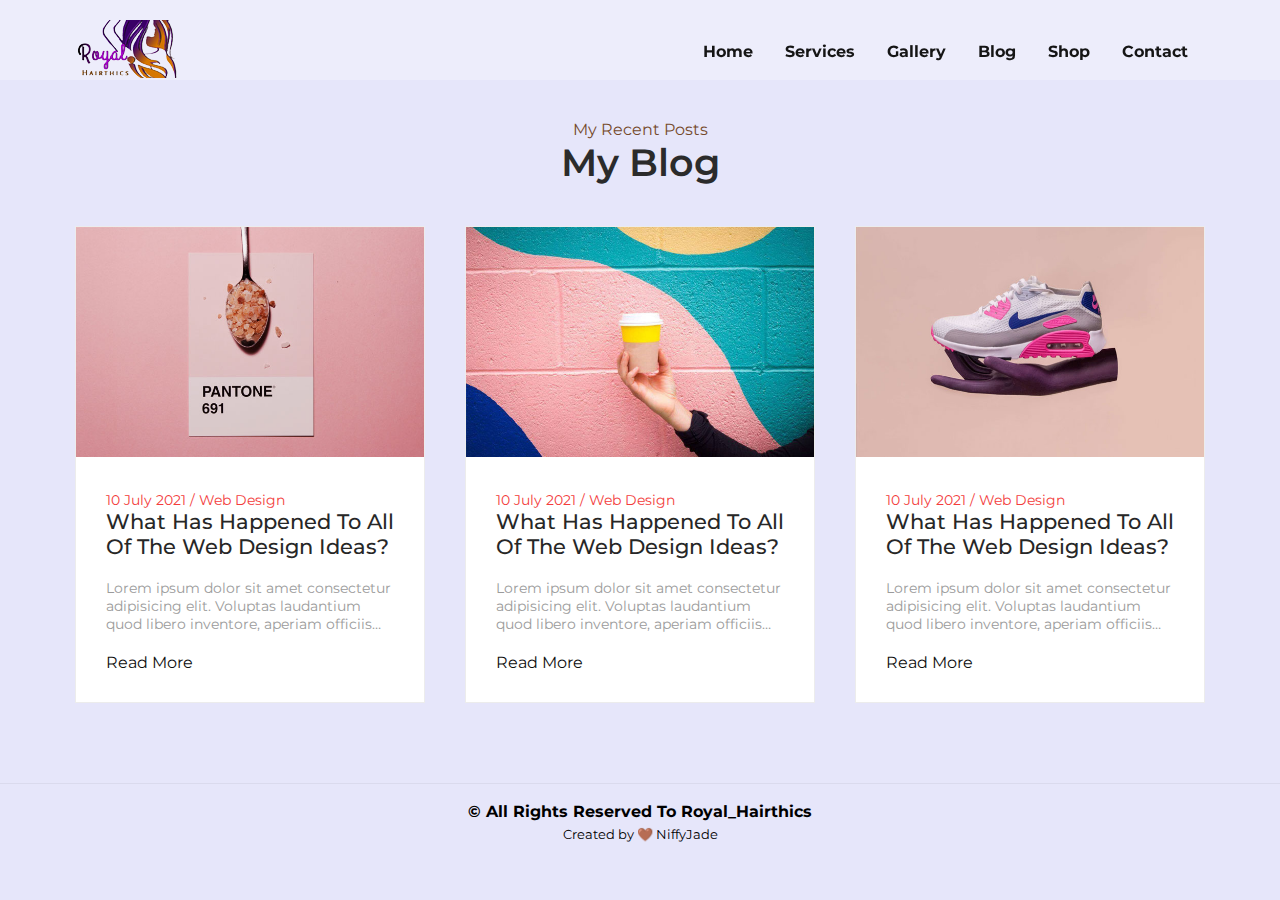
<file: blog.html>
<!DOCTYPE html>
<html lang="en">

<head>
    <meta charset="UTF-8">
    <meta http-equiv="X-UA-Compatible" content="IE=edge">
    <meta name="viewport" content="width=device-width, initial-scale=1.0">
    <title>Blog</title>
    <link rel="stylesheet" href="blog.css">
    <link rel="shortcut icon" href="img/logo1.svg">
    <link rel="stylesheet" href="https://cdnjs.cloudflare.com/ajax/libs/font-awesome/6.1.2/css/all.min.css">
    <link rel="shortcut icon" href="images/fav-icon.svg">
    <link rel="preconnect" href="https://fonts.googleapis.com">
    <link rel="preconnect" href="https://fonts.gstatic.com" crossorigin>
    <link href="https://fonts.googleapis.com/css2?family=Poppins:ital,wght@0,100;0,200;0,300;0,400;0,500;0,600;0,700;0,800;0,900;1,100;1,200;1,300;1,400;1,500;1,600;1,700;1,800;1,900&display=swap" rel="stylesheet">
</head>

<body>

    <header class="header" id="header">
        <div class="navbar">
            <div class="logo">
                <a href="index.html"><img src="img/logo1.png" alt="Royal_Hairthics"></a>
            </div>
            <nav class="nav-menu" id="nav-menu">
                <ul class="nav-list">
                    <li>
                        <a href="index.html" class="nav-link" active>home</a>
                    </li>
                    <li>
                        <a href="service.html" class="nav-link">services</a>
                    </li>
                    <li>
                        <a href="gallery.html" class="nav-link">gallery</a>
                    </li>
                    <li>
                        <a href="#" class="nav-link">blog</a>
                    </li>
                    <li>
                        <a href="shop.html" class="nav-link">shop</a>
                    </li>
                    <li>
                        <a href="contact.html" class="nav-link">contact</a>
                    </li>
                </ul>
            </nav>
            <div class="nav-toggle" id="nav-toggle">
                <i class="fas fa-bars"></i>
            </div>
        </div>
    </header>

    <!----- Blog Section -->
    <section id="blog">
        <div class="blog-heading">
            <span>My Recent Posts</span>
            <h3>My Blog</h3>
        </div>

        <!-- Blog container -->
        <div class="blog-container">
            <div class="blog-box">
                <div class="blog-img">
                    <img src="img/blog/blog-1.jpeg" alt="blog">
                </div>

                <div class="blog-text">
                    <span>10 July 2021 / Web Design</span>
                    <a href="#" class="blog-title">What Has Happened To All Of The Web Design Ideas?</a>
                    <p>Lorem ipsum dolor sit amet consectetur adipisicing elit. Voluptas laudantium quod libero inventore, aperiam officiis sint dolorem consectetur rerum nihil ad corrupti est sed natus? Est asperiores unde reprehenderit nisi!</p>
                    <a href="#">Read More</a>
                </div>
            </div>
            <div class="blog-box">
                <div class="blog-img">
                    <img src="img/blog//blog-2.jpeg" alt="blog">
                </div>

                <div class="blog-text">
                    <span>10 July 2021 / Web Design</span>
                    <a href="#" class="blog-title">What Has Happened To All Of The Web Design Ideas?</a>
                    <p>Lorem ipsum dolor sit amet consectetur adipisicing elit. Voluptas laudantium quod libero inventore, aperiam officiis sint dolorem consectetur rerum nihil ad corrupti est sed natus? Est asperiores unde reprehenderit nisi!</p>
                    <a href="#">Read More</a>
                </div>
            </div>
            <div class="blog-box">
                <div class="blog-img">
                    <img src="img/blog//blog-3.jpeg" alt="blog">
                </div>

                <div class="blog-text">
                    <span>10 July 2021 / Web Design</span>
                    <a href="#" class="blog-title">What Has Happened To All Of The Web Design Ideas?</a>
                    <p>Lorem ipsum dolor sit amet consectetur adipisicing elit. Voluptas laudantium quod libero inventore, aperiam officiis sint dolorem consectetur rerum nihil ad corrupti est sed natus? Est asperiores unde reprehenderit nisi!</p>
                    <a href="#">Read More</a>
                </div>
            </div>
        </div>
    </section>

    <!-- Start Footer Section-->
    <footer class="footer" id="contact">
        <div class="copy">
            <p>&copy; All Rights Reserved To Royal_Hairthics</p>
            <span>Created by 🤎 NiffyJade</span>
        </div>
    </footer>
    <!-- End Footer Section-->
    <script src="main.js"></script>


</body>

</html>
</file>
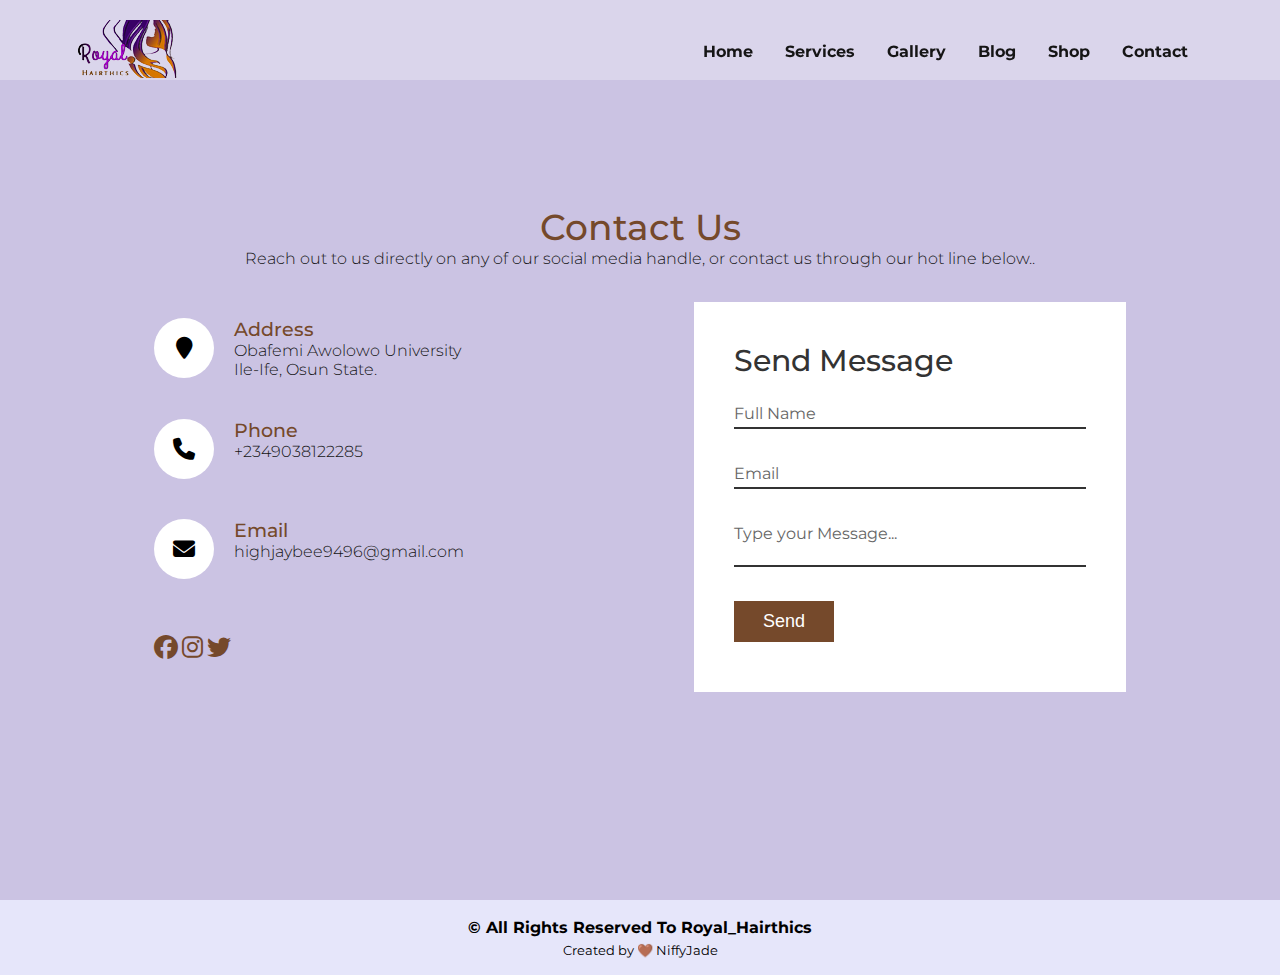
<file: contact.html>
<!DOCTYPE html>
<html lang="en">

<head>
    <meta charset="UTF-8">
    <meta http-equiv="X-UA-Compatible" content="IE=edge">
    <meta name="viewport" content="width=device-width, initial-scale=1.0">
    <title>Contact</title>
    <link rel="stylesheet" href="style.css">
    <link rel="shortcut icon" href="img/logo1.svg">
    <link rel="stylesheet" href="https://cdnjs.cloudflare.com/ajax/libs/font-awesome/6.1.2/css/all.min.css">
</head>

<body>
    <header class="header" id="header">
        <div class="navbar">
            <div class="logo">
                <a href="index.html"><img src="img/logo1.png" alt="Royal_Hairthics"></a>
            </div>
            <nav class="nav-menu" id="nav-menu">
                <ul class="nav-list">
                    <li>
                        <a href="index.html" class="nav-link" active>home</a>
                    </li>
                    <li>
                        <a href="service.html" class="nav-link">services</a>
                    </li>
                    <li>
                        <a href="gallery.html" class="nav-link">gallery</a>
                    </li>
                    <li>
                        <a href="blog.html" class="nav-link">blog</a>
                    </li>
                    <li>
                        <a href="shop.html" class="nav-link">shop</a>
                    </li>
                    <li>
                        <a href="#" class="nav-link">contact</a>
                    </li>
                </ul>
            </nav>
            <div class="nav-toggle" id="nav-toggle">
                <i class="fas fa-bars"></i>
            </div>
        </div>
    </header>
    <section class="contact">
        <div class="content">
            <h2>Contact Us</h2>
            <p>Reach out to us directly on any of our social media handle, or contact us through our hot line below..</p>
        </div>
        <div class="coint">
            <div class="contactInfo">
                <div class="box">
                    <div class="icon"><i class="fa fa-map-marker" aria-hidden="true"></i></div>
                    <div class="text">
                        <h3>Address</h3>
                        <p>Obafemi Awolowo University<br>Ile-Ife, Osun State.</p>
                    </div>
                </div>
                <div class="box">
                    <div class="icon"><i class="fa fa-phone" aria-hidden="true"></i></div>
                    <div class="text">
                        <h3>Phone</h3>
                        <p>+2349038122285</p>
                    </div>
                </div>
                <div class="box">
                    <div class="icon"><i class="fa-solid fa-envelope" aria-hidden="true"></i>
                    </div>
                    <div class="text">
                        <h3>Email</h3>
                        <p>highjaybee9496@gmail.com</p>
                    </div>
                </div>
                <div class="box">
                    <div class="footer-data">
                        <div class="footer-data-social">
                            <a href="https://www.facebook.com/akabudu.ijeoma"><i class="fab fa-facebook"></i></a>
                            <a href="https://instagram.com/royal_hairthics?igshid=YmMyMTA2M2Y="><i class="fab fa-instagram"></i></a>
                            <a href="https://twitter.com/HighjayLove/status/1553840702005678080?s=20&t=wLW2jJbdfwNVli-un2A_-Q"><i class="fab fa-twitter"></i></a>
                        </div>
                    </div>
                </div>
            </div>
            <div class="contactForm">
                <form action="https://formsubmit.co/highjaybee9496@gmail.com" method="POST">
                    <input type="hidden" name="_subject" value="Royal_Hairthics">
                    <h2>Send Message</h2>
                    <div class="inputBox">
                        <input title="Full Name" type="text" name="Full Name" required="required">
                        <span>Full Name</span>
                    </div>
                    <div class="inputBox">
                        <input title="Email" type="text" name="Email" required="required">
                        <span>Email</span>
                    </div>
                    <div class="inputBox">
                        <textarea title="Message" name="Message" required="required"></textarea>
                        <span>Type your Message...</span>
                    </div>
                    <div class="inputBox">
                        <input type="submit" value="Send">
                    </div>
                </form>
            </div>
        </div>
    </section>
    <!-- Start Footer Section-->
    <footer class="footer" id="contact">
        <div class="copy">
            <p>&copy; All Rights Reserved To Royal_Hairthics</p>
            <span>Created by 🤎 NiffyJade</span>
        </div>
    </footer>
    <!-- End Footer Section-->
    <script src="main.js"></script>
</body>

</html>
</file>
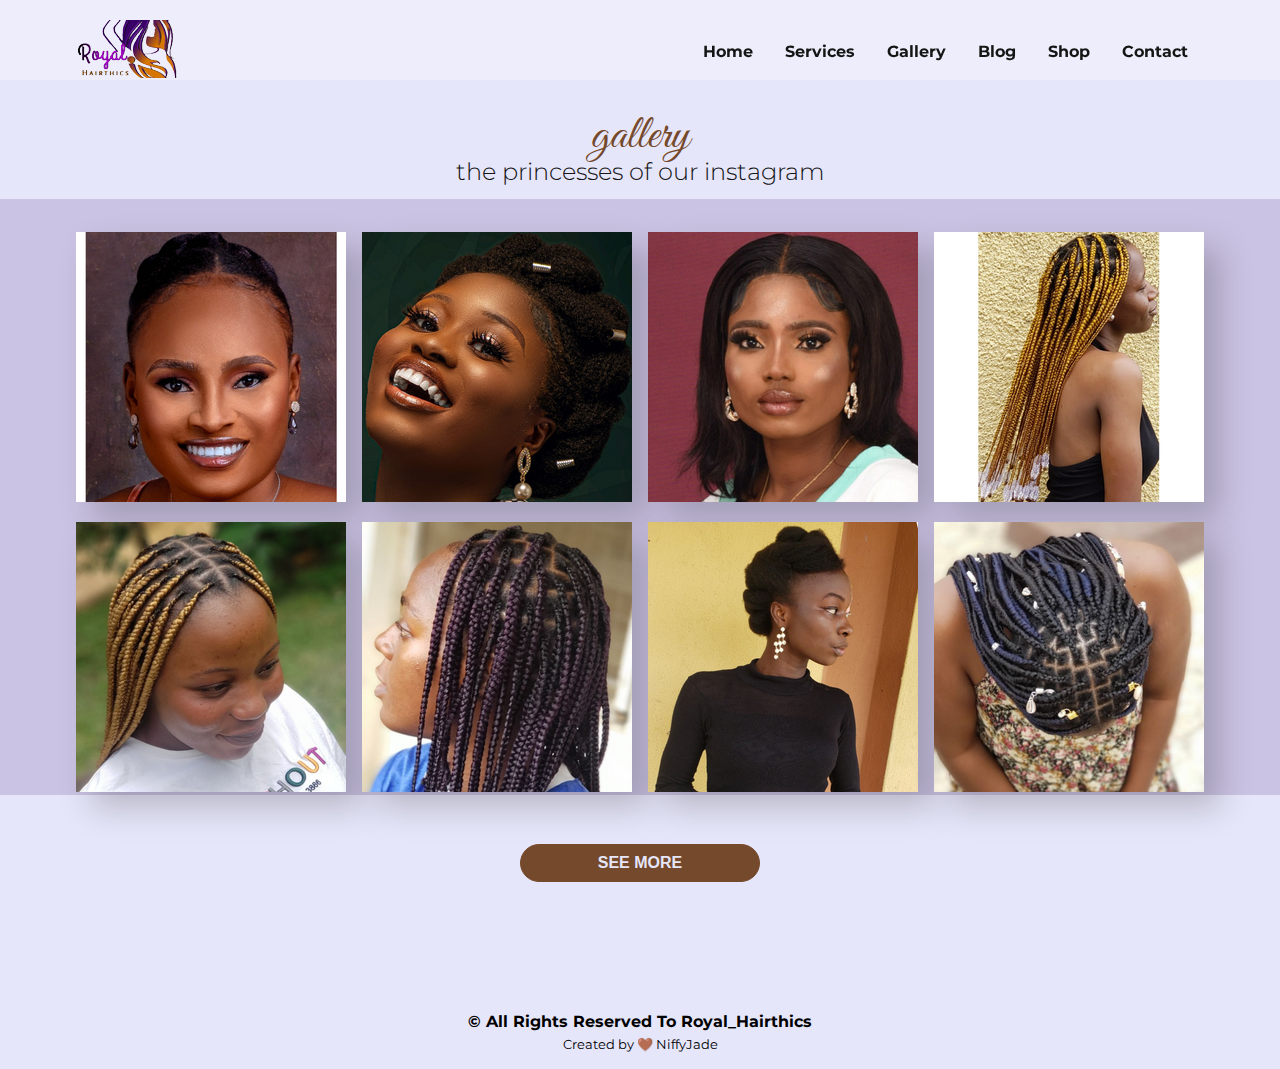
<file: gallery.html>
<!DOCTYPE html>
<html lang="en">

<head>
    <meta charset="UTF-8">
    <meta http-equiv="X-UA-Compatible" content="IE=edge">
    <meta name="viewport" content="width=device-width, initial-scale=1.0">
    <title>Gallery</title>
    <link rel="stylesheet" href="style.css">
    <link rel="shortcut icon" href="img/logo1.svg">
    <link rel="stylesheet" href="https://cdnjs.cloudflare.com/ajax/libs/font-awesome/6.1.2/css/all.min.css">
</head>

<body>
    <header class="header" id="header">
        <div class="navbar">
            <div class="logo">
                <a href="index.html"><img src="img/logo1.png" alt="Royal_Hairthics"></a>
            </div>
            <nav class="nav-menu" id="nav-menu">
                <ul class="nav-list">
                    <li>
                        <a href="index.html" class="nav-link" active>home</a>
                    </li>
                    <li>
                        <a href="service.html" class="nav-link">services</a>
                    </li>
                    <li>
                        <a href="#" class="nav-link">gallery</a>
                    </li>
                    <li>
                        <a href="blog.html" class="nav-link">blog</a>
                    </li>
                    <li>
                        <a href="shop.html" class="nav-link">shop</a>
                    </li>
                    <li>
                        <a href="contact.html" class="nav-link">contact</a>
                    </li>
                </ul>
            </nav>
            <div class="nav-toggle" id="nav-toggle">
                <i class="fas fa-bars"></i>
            </div>
        </div>
    </header>
    <!-- Start Gallery Section-->
    <section class="gallery" id="gallery">
        <div class="gallery-content">
            <div class="section-title">
                <h1>gallery</h1>
                <span>the princesses of our instagram</span>
            </div>
            <div class="gallery-list-img">
                <div class="gallery-img">
                    <img src="img/img-insta/photo25.png" alt="#">
                </div>
                <div class="gallery-img">
                    <img src="img/img-insta/photo1.png" alt="#">
                </div>
                <div class="gallery-img">
                    <img src="img/img-insta/photo2.png" alt="#">
                </div>
                <div class="gallery-img">
                    <img src="img/img-insta/photo3.png" alt="#">
                </div>
                <div class="gallery-img">
                    <img src="img/img-insta/photo4.png" alt="#">
                </div>
                <div class="gallery-img">
                    <img src="img/img-insta/photo5.png" alt="#">
                </div>
                <div class="gallery-img">
                    <img src="img/img-insta/photo6.png" alt="#">
                </div>
                <div class="gallery-img">
                    <img src="img/img-insta/photo7.png" alt="#">
                </div>
                <div class="gallery-img">
                    <img src="img/img-insta/photo8.png" alt="#">
                </div>
                <div class="gallery-img">
                    <img src="img/img-insta/photo9.png" alt="#">
                </div>
                <div class="gallery-img">
                    <img src="img/img-insta/photo10.png" alt="#">
                </div>
                <div class="gallery-img">
                    <img src="img/img-insta/photo11.png" alt="#">
                </div>
                <div class="gallery-img">
                    <img src="img/img-insta/photo12.png" alt="#">
                </div>
                <div class="gallery-img">
                    <img src="img/img-insta/photo13.png" alt="#">
                </div>
                <div class="gallery-img">
                    <img src="img/img-insta/photo14.png" alt="#">
                </div>
                <div class="gallery-img">
                    <img src="img/img-insta/photo15.png" alt="#">
                </div>
                <div class="gallery-img">
                    <img src="img/img-insta/photo16.png" alt="#">
                </div>
                <div class="gallery-img">
                    <img src="img/img-insta/photo17.png" alt="#">
                </div>
                <div class="gallery-img">
                    <img src="img/img-insta/photo18.png" alt="#">
                </div>
                <div class="gallery-img">
                    <img src="img/img-insta/photo19.png" alt="#">
                </div>
                <div class="gallery-img">
                    <img src="img/img-insta/photo20.png" alt="#">
                </div>
                <div class="gallery-img">
                    <img src="img/img-insta/photo21.png" alt="#">
                </div>
                <div class="gallery-img">
                    <img src="img/img-insta/photo22.png" alt="#">
                </div>
                <div class="gallery-img">
                    <img src="img/img-insta/photo23.png" alt="#">
                </div>
                <div class="gallery-img">
                    <img src="img/img-insta/photo24.png" alt="#">
                </div>
            </div>
            <button class="btn">see more</button>
        </div>
    </section>
    <!-- End Gallery Section-->

    <footer class="footer" id="contact">
        <div class="copy">
            <p>&copy; All Rights Reserved To Royal_Hairthics</p>
            <span>Created by 🤎 NiffyJade</span>
        </div>
    </footer>

    <script src="main.js"></script>
    <script src="jquery-3.6.0.min.js"></script>
    <script>
        $(".gallery-img").slice(0, 8).show()
        $(".btn").on("click", function() {
            $(".gallery-img:hidden").slice(0, 16).slideDown()
        });
    </script>
</body>

</html>
</file>
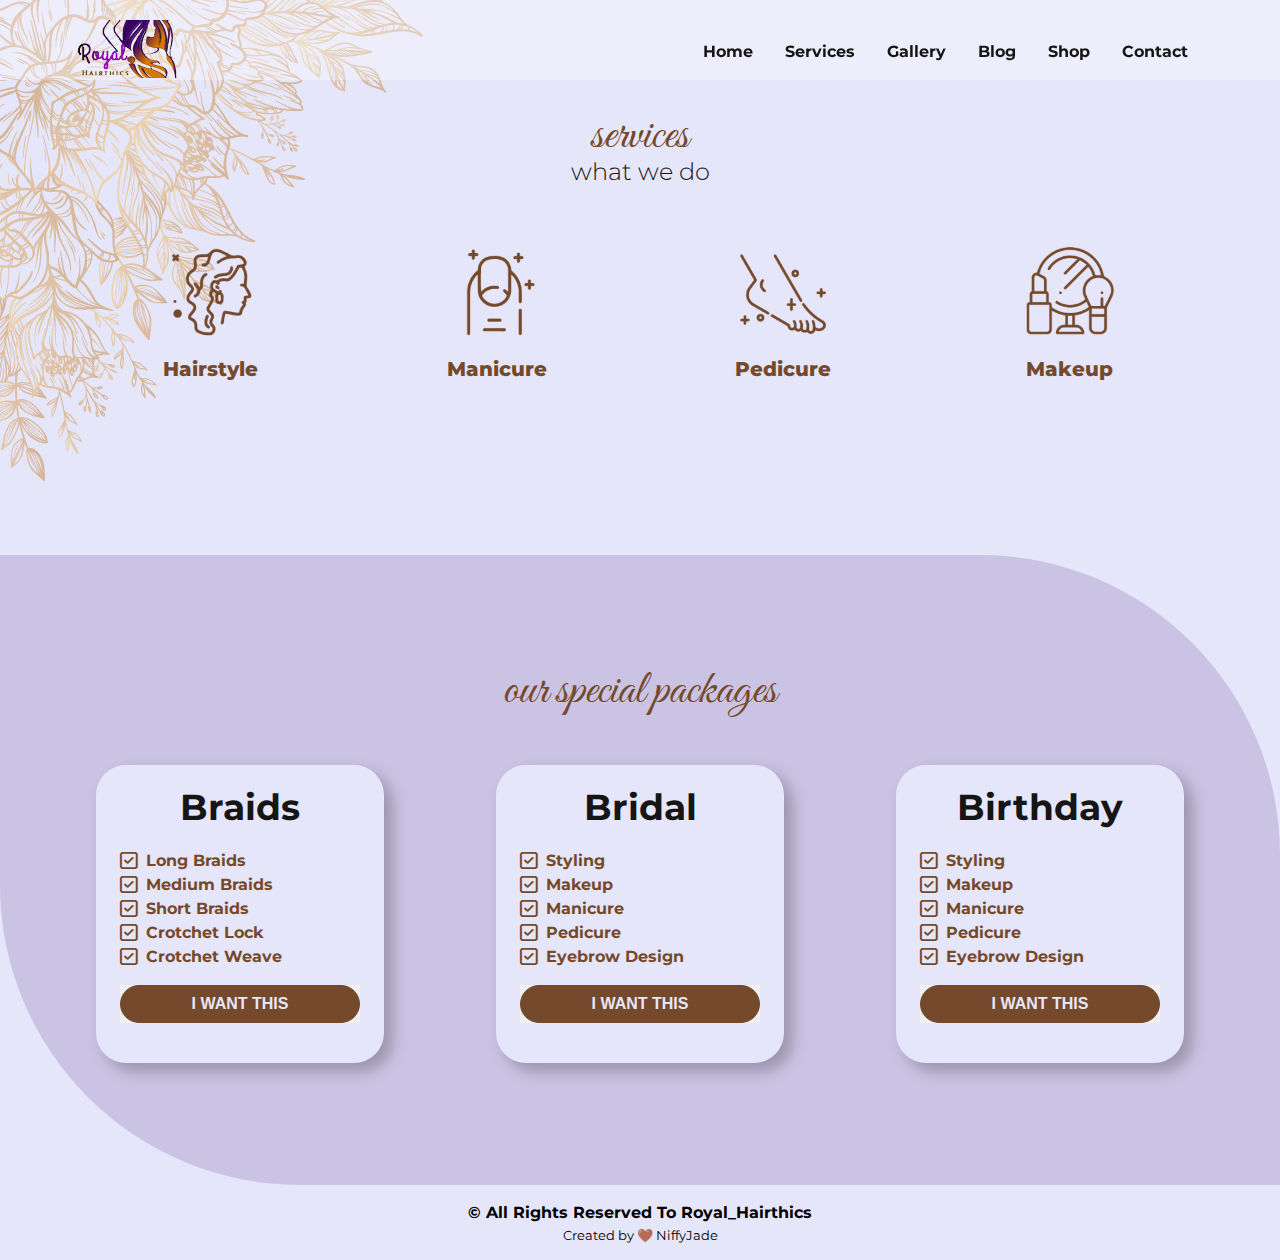
<file: service.html>
<!DOCTYPE html>
<html lang="en">

<head>
    <meta charset="UTF-8">
    <meta http-equiv="X-UA-Compatible" content="IE=edge">
    <meta name="viewport" content="width=device-width, initial-scale=1.0">
    <title>Service</title>
    <link rel="stylesheet" href="style.css">
    <link rel="shortcut icon" href="img/logo1.svg">
    <link rel="stylesheet" href="https://cdnjs.cloudflare.com/ajax/libs/font-awesome/6.1.2/css/all.min.css">
</head>

<body>
    <header class="header" id="header">
        <div class="navbar">
            <div class="logo">
                <a href="index.html"><img src="img/logo1.png" alt="Royal_Hairthics"></a>
            </div>
            <nav class="nav-menu" id="nav-menu">
                <ul class="nav-list">
                    <li>
                        <a href="index.html" class="nav-link" active>home</a>
                    </li>
                    <li>
                        <a href="#" class="nav-link">services</a>
                    </li>
                    <li>
                        <a href="gallery.html" class="nav-link">gallery</a>
                    </li>
                    <li>
                        <a href="blog.html" class="nav-link">blog</a>
                    </li>
                    <li>
                        <a href="shop.html" class="nav-link">shop</a>
                    </li>
                    <li>
                        <a href="contact.html" class="nav-link">contact</a>
                    </li>
                </ul>
            </nav>
            <div class="nav-toggle" id="nav-toggle">
                <i class="fas fa-bars"></i>
            </div>
        </div>
    </header>
    <section class="services" id="services">
        <div class="services-content">
            <div class="section-title">
                <h1>services</h1>
                <span>what we do</span>
            </div>
            <div class="services-content-description">
                <div class="box">
                    <div class="inner">
                        <img src="img/services/hairstyle.png" alt="#">
                        <p>hairstyle</p>
                    </div>
                </div>
                <div class="box">
                    <div class="inner">
                        <img src="img/services/manicure.png" alt="#">
                        <p>manicure</p>
                    </div>
                </div>
                <div class="box">
                    <div class="inner">
                        <img src="img/services/pedicure.png" alt="#">
                        <p>pedicure</p>
                    </div>
                </div>
                <div class="box">
                    <div class="inner">
                        <img src="img/services/makeup.png" alt="#">
                        <p>makeup</p>
                    </div>
                </div>
            </div>
        </div>
    </section>




    <!-- End Services Section -->
    <!-- Start Package Section -->
    <section class="package" id="package">
        <div class="section-title">
            <h1>our special packages</h1>
        </div>
        <div class="package-cards">
            <div class="card">
                <div class="card-title">
                    <h1>Braids</h1>
                </div>
                <div class="card-items">
                    <div class="item">
                        <i class="far fa-check-square check-icon"></i>
                        <p>Long Braids</p>
                    </div>
                    <div class="item">
                        <i class="far fa-check-square check-icon"></i>
                        <p>Medium Braids</p>
                    </div>
                    <div class="item">
                        <i class="far fa-check-square check-icon"></i>
                        <p>Short Braids</p>
                    </div>
                    <div class="item">
                        <i class="far fa-check-square check-icon"></i>
                        <p>Crotchet Lock</p>
                    </div>
                    <div class="item">
                        <i class="far fa-check-square check-icon"></i>
                        <p>Crotchet Weave</p>
                    </div>
                    <button><a href="https://wa.me/message/RFQ7AUGD6JQJL1"class="btn">I want this</a></button>
                </div>
            </div>
            <div class="card">
                <div class="card-title">
                    <h1>Bridal</h1>
                </div>
                <div class="card-items">
                    <div class="item">
                        <i class="far fa-check-square check-icon"></i>
                        <p>Styling</p>
                    </div>
                    <div class="item">
                        <i class="far fa-check-square check-icon"></i>
                        <p>Makeup</p>
                    </div>
                    <div class="item">
                        <i class="far fa-check-square check-icon"></i>
                        <p>Manicure</p>
                    </div>
                    <div class="item">
                        <i class="far fa-check-square check-icon"></i>
                        <p>Pedicure</p>
                    </div>
                    <div class="item">
                        <i class="far fa-check-square check-icon"></i>
                        <p>Eyebrow Design</p>
                    </div>
                    <button><a href="https://wa.me/message/RFQ7AUGD6JQJL1"class="btn">I want this</a></button>
                </div>
            </div>
            <div class="card">
                <div class="card-title">
                    <h1>Birthday</h1>
                </div>
                <div class="card-items">
                    <div class="item">
                        <i class="far fa-check-square check-icon"></i>
                        <p>Styling</p>
                    </div>
                    <div class="item">
                        <i class="far fa-check-square check-icon"></i>
                        <p>Makeup</p>
                    </div>
                    <div class="item">
                        <i class="far fa-check-square check-icon"></i>
                        <p>Manicure</p>
                    </div>
                    <div class="item">
                        <i class="far fa-check-square check-icon"></i>
                        <p>Pedicure</p>
                    </div>
                    <div class="item">
                        <i class="far fa-check-square check-icon"></i>
                        <p>Eyebrow Design</p>
                    </div>
                    <button><a href="https://wa.me/message/RFQ7AUGD6JQJL1"class="btn">I want this</a></button>
                </div>
            </div>
    </section>
    <!-- End Package Section -->
    <footer class="footer" id="contact">
        <div class="copy">
            <p>&copy; All Rights Reserved To Royal_Hairthics</p>
            <span>Created by 🤎 NiffyJade</span>
        </div>
    </footer>

    <script src="main.js"></script>
</body>

</html>
</file>
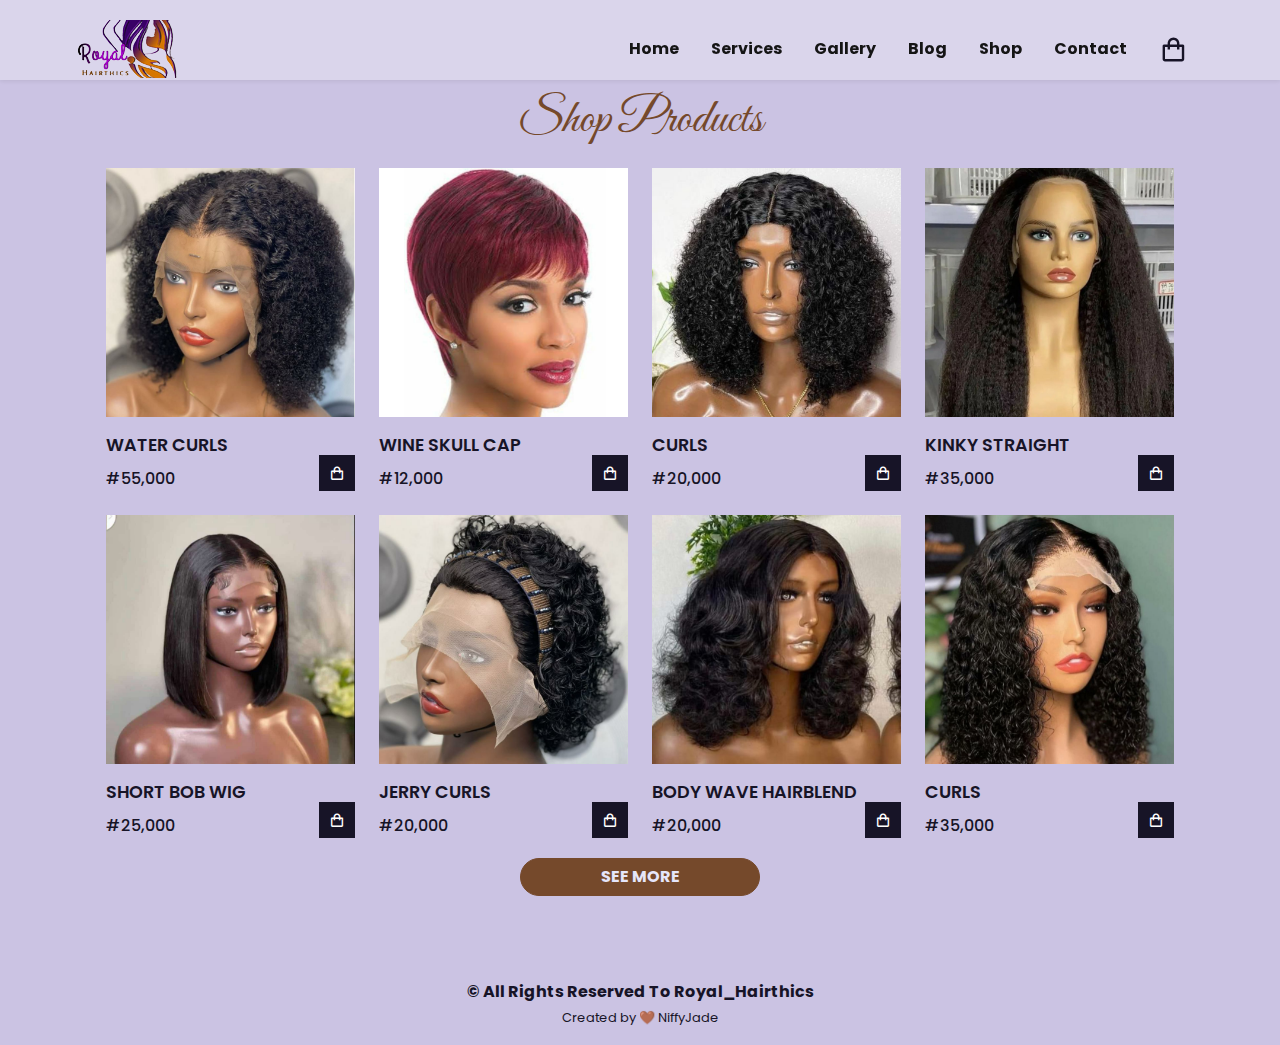
<file: shop.html>
<!DOCTYPE html>
<html lang="en">

<head>
    <meta charset="UTF-8">
    <meta http-equiv="X-UA-Compatible" content="IE=edge">
    <meta name="viewport" content="width=device-width, initial-scale=1.0">
    <title>Shop</title>
    <!-- Link to CSS-->
    <link rel="stylesheet" href="shop.css">
    <link rel="shortcut icon" href="img/logo1.svg">
    <!-- Box icons -->
    <link href='https://unpkg.com/boxicons@2.1.4/css/boxicons.min.css' rel='stylesheet'>
    <link rel="stylesheet" href="https://cdnjs.cloudflare.com/ajax/libs/font-awesome/6.1.2/css/all.min.css">
</head>

<body>
    <!-- Header -->
    <header class="header" id="header">
        <div class="navbar">
            <div class="logo">
                <a href="index.html"><img src="img/logo1.png" alt="Royal_Hairthics"></a>
            </div>
            <nav class="nav-menu" id="nav-menu">
                <ul class="nav-list">
                    <li>
                        <a href="index.html" class="nav-link" active>home</a>
                    </li>
                    <li>
                        <a href="service.html" class="nav-link">services</a>
                    </li>
                    <li>
                        <a href="gallery.html" class="nav-link">gallery</a>
                    </li>
                    <li>
                        <a href="blog.html" class="nav-link">blog</a>
                    </li>
                    <li>
                        <a href="#" class="nav-link">shop</a>
                    </li>
                    <li>
                        <a href="contact.html" class="nav-link">contact</a>
                    </li>
                    <li>
                        <i class='bx bx-shopping-bag' id="cart-icon"></i>
                    </li>
                </ul>
            </nav>
            <div class="nav-toggle" id="nav-toggle">
                <i class="fas fa-bars"></i>
            </div>
        </div>
        <!-- Nav -->
        <div class="nav container">
            <!-- Cart-Icon -->

            <div class="cart">
                <h2 class="cart-title">Your Cart</h2>
                <!-- Content -->
                <div class="cart-content">

                </div>
                <!-- Total -->
                <div class="total">
                    <div class="total-title">Total</div>
                    <div class="total-price">$0</div>
                </div>
                <!-- Buy Button-->
                <a href="https://wa.me/message/RFQ7AUGD6JQJL1"><button type="button" class="btn-buy">Buy Now</button></a>
                <!-- Cart Close-->
                <i class="bx bx-x" id="close-cart"></i>
            </div>
        </div>
    </header>
    <!-- Shop -->
    <section class="shop container">
        <h2 class="section-title">Shop Products</h2>
        <!-- Content -->
        <div class="shop-content">
            <!--Box-->
            <div class="product-box">
                <img src="img/shop/product1.png" alt="#" class="product-img">
                <h2 class="product-title">WATER CURLS</h2>
                <span class="price">#55,000</span>
                <i class="bx bx-shopping-bag add-cart"></i>
            </div>
            <div class="product-box">
                <img src="img/shop/product2.png" alt="#" class="product-img">
                <h2 class="product-title">WINE SKULL CAP</h2>
                <span class="price">#12,000</span>
                <i class="bx bx-shopping-bag add-cart"></i>
            </div>
            <div class="product-box">
                <img src="img/shop/product3.png" alt="#" class="product-img">
                <h2 class="product-title">CURLS</h2>
                <span class="price">#20,000</span>
                <i class="bx bx-shopping-bag add-cart"></i>
            </div>
            <div class="product-box">
                <img src="img/shop/product4.png" alt="#" class="product-img">
                <h2 class="product-title">KINKY STRAIGHT</h2>
                <span class="price">#35,000</span>
                <i class="bx bx-shopping-bag add-cart"></i>
            </div>
            <div class="product-box">
                <img src="img/shop/product5.png" alt="#" class="product-img">
                <h2 class="product-title">Short Bob Wig</h2>
                <span class="price">#25,000</span>
                <i class="bx bx-shopping-bag add-cart"></i>
            </div>
            <div class="product-box">
                <img src="img/shop/product6.png" alt="#" class="product-img">
                <h2 class="product-title">JERRY CURLS</h2>
                <span class="price">#20,000</span>
                <i class="bx bx-shopping-bag add-cart"></i>
            </div>
            <div class="product-box">
                <img src="img/shop/product7.png" alt="#" class="product-img">
                <h2 class="product-title">BODY WAVE HAIRBLEND</h2>
                <span class="price">#20,000</span>
                <i class="bx bx-shopping-bag add-cart"></i>
            </div>
            <div class="product-box">
                <img src="img/shop/product8.png" alt="#" class="product-img">
                <h2 class="product-title">CURLS</h2>
                <span class="price">#35,000</span>
                <i class="bx bx-shopping-bag add-cart"></i>
            </div>
            <div class="product-box">
                <img src="img/shop/product9.png" alt="#" class="product-img">
                <h2 class="product-title">WINE BOUNCY WIG</h2>
                <span class="price">#20,000</span>
                <i class="bx bx-shopping-bag add-cart"></i>
            </div>
            <div class="product-box">
                <img src="img/shop/product10.png" alt="#" class="product-img">
                <h2 class="product-title">FULL FRONTAL FRENCH CURLS</h2>
                <span class="price">#45,000</span>
                <i class="bx bx-shopping-bag add-cart"></i>
            </div>
            <div class="product-box">
                <img src="img/shop/product11.png" alt="#" class="product-img">
                <h2 class="product-title">PIANO BONE STRAIGHT</h2>
                <span class="price">#75,000</span>
                <i class="bx bx-shopping-bag add-cart"></i>
            </div>
            <div class="product-box">
                <img src="img/shop/product12.png" alt="#" class="product-img">
                <h2 class="product-title">BONE STRAIGHT</h2>
                <span class="price">#70,000</span>
                <i class="bx bx-shopping-bag add-cart"></i>
            </div>
            <div class="product-box">
                <img src="img/shop/product13.png" alt="#" class="product-img">
                <h2 class="product-title">CURLS</h2>
                <span class="price">#25,000</span>
                <i class="bx bx-shopping-bag add-cart"></i>
            </div>
            <div class="product-box">
                <img src="img/shop/product14.png" alt="#" class="product-img">
                <h2 class="product-title">BRAIDED WIG</h2>
                <span class="price">#45,000</span>
                <i class="bx bx-shopping-bag add-cart"></i>
            </div>
            <div class="product-box">
                <img src="img/shop/product15.png" alt="#" class="product-img">
                <h2 class="product-title">BRAIDED WIG</h2>
                <span class="price">#45,000</span>
                <i class="bx bx-shopping-bag add-cart"></i>
            </div>
            <div class="product-box">
                <img src="img/shop/product16.png" alt="#" class="product-img">
                <h2 class="product-title">BRAIDED WIG</h2>
                <span class="price">#45,000</span>
                <i class="bx bx-shopping-bag add-cart"></i>
            </div>
            <div class="product-box">
                <img src="img/shop/product17.png" alt="#" class="product-img">
                <h2 class="product-title">CURLS</h2>
                <span class="price">#150,000</span>
                <i class="bx bx-shopping-bag add-cart"></i>
            </div>
            <div class="product-box">
                <img src="img/shop/product18.png" alt="#" class="product-img">
                <h2 class="product-title">BRAIDED WIG</h2>
                <span class="price">#45,000</span>
                <i class="bx bx-shopping-bag add-cart"></i>
            </div>
            <div class="product-box">
                <img src="img/shop/product19.png" alt="#" class="product-img">
                <h2 class="product-title">WINE LONG CURLS</h2>
                <span class="price">#150,000</span>
                <i class="bx bx-shopping-bag add-cart"></i>
            </div>
            <div class="product-box">
                <img src="img/shop/product20.png" alt="#" class="product-img">
                <h2 class="product-title">BRAIDED WIG</h2>
                <span class="price">#45,000</span>
                <i class="bx bx-shopping-bag add-cart"></i>
            </div>
            <div class="product-box">
                <img src="img/shop/product21.png" alt="#" class="product-img">
                <h2 class="product-title">SHORT BOB</h2>
                <span class="price">#35,000</span>
                <i class="bx bx-shopping-bag add-cart"></i>
            </div>
            <div class="product-box">
                <img src="img/shop/product22.png" alt="#" class="product-img">
                <h2 class="product-title">360 STRAIGHT HAIR</h2>
                <span class="price">#30,000</span>
                <i class="bx bx-shopping-bag add-cart"></i>
            </div>
            <div class="product-box">
                <img src="img/shop/product23.png" alt="#" class="product-img">
                <h2 class="product-title">BRAIDED WIG</h2>
                <span class="price">#55,000</span>
                <i class="bx bx-shopping-bag add-cart"></i>
            </div>
            <div class="product-box">
                <img src="img/shop/product24.png" alt="#" class="product-img">
                <h2 class="product-title">BRAIDED WIG</h2>
                <span class="price">#45,000</span>
                <i class="bx bx-shopping-bag add-cart"></i>
            </div>
            <div class="product-box">
                <img src="img/shop/product25.png" alt="#" class="product-img">
                <h2 class="product-title">FULL FRONTAL BOB WIG</h2>
                <span class="price">#50,000</span>
                <i class=" bx bx-shopping-bag add-cart "></i>
            </div>
        </div>
        <div class="gallery-content ">
            <button class="btn ">see more</button>
        </div>
    </section>

    <footer class="footer " id="contact ">
        <div class="copy ">
            <p>&copy; All Rights Reserved To Royal_Hairthics</p>
            <span>Created by 🤎 NiffyJade</span>
        </div>
    </footer>
    <!-- Link to JS -->
    <script src="shop.js "></script>
    <script src="main.js "></script>
    <script src="jquery-3.6.0.min.js "></script>
    <script>
        $(".product-box ").slice(0, 8).show()
        $(".btn ").on("click ", function() {
            $(".product-box:hidden ").slice(0, 18).slideDown()
        });
    </script>
</body>

</html>
</file>
<file: blog.css>
@import url('https://fonts.googleapis.com/css2?family=Great+Vibes&family=Montserrat:wght@300;400;600;800&display=swap');
:root {
    --header-height: 5rem;
    --main-color: #CBC3E3;
    --first-color: #75492b;
    --second-color: #AA98A9;
    --white-color: #E6E6FA;
    --black-color: #151515;
    --font-cursive: 'Great Vibes', cursive;
    --font-body: 'Montserrat', sans-serif;
    --big-font-size: 3rem;
    --h1-font-size: 2.25rem;
    --h2-font-size: 1.5rem;
    --h3-font-size: 1.25rem;
    --normal-font-size: 1rem;
    --small-font-size: 0.813rem;
}

html {
    scroll-behavior: smooth;
}

.header {
    position: fixed;
    top: 0;
    left: 0;
    right: 0;
    height: var(--header-height);
    background-color: rgba(255, 255, 255, 0.3);
    z-index: 100;
    transition: all 0.4s ease;
}

.scroll-header {
    background-color: var(--white-color);
    box-shadow: 0 4px 6px rgba(0, 0, 0, 0.1);
}

.navbar {
    width: 100%;
    max-width: 1200px;
    margin: 0 auto;
    display: flex;
    justify-content: space-between;
    align-items: center;
    padding: 20px;
}

.nav-menu .nav-list {
    display: flex;
}

.nav-menu li {
    margin-right: 2rem;
}

.nav-link {
    font-size: var(--normal-font-size);
    color: var(--black-color);
    font-weight: bold;
    text-transform: capitalize;
    position: relative;
    transition: all 0.4s ease;
}

.nav-link::before {
    content: '';
    position: absolute;
    width: 0;
    left: 0;
    bottom: 0;
    height: 2px;
    background-color: var(--first-color);
    transition: all 0.4s ease-in-out;
}

.nav-link:hover::before {
    width: 100%;
}

.logo {
    cursor: pointer;
}

.nav-link:hover,
.nav-link.active {
    color: var(--first-color);
}

.nav-toggle {
    font-size: var(--h1-font-size);
    padding: 2px 2px 0;
    border: 2px solid transparent;
    cursor: pointer;
    z-index: 100;
    display: none;
}

.nav-toggle:hover {
    color: var(--first-color);
    border: 2px solid var(--first-color);
}

* {
    box-sizing: border-box;
    margin: 0;
    padding: 0;
    text-decoration: none;
    list-style: none;
    outline: none;
    border: none;
}

a {
    text-decoration: none;
}

ul {
    list-style: none;
}

body {
    background-color: var(--white-color);
    font-size: var(--normal-font-size);
    font-family: var(--font-body);
    overflow-x: hidden;
}


/* blog */

#blog {
    display: flex;
    justify-content: center;
    align-items: center;
    flex-direction: column;
    padding: 40px;
    border-bottom: 1px solid rgba(0, 0, 0, 0.05);
}

.blog-heading {
    display: flex;
    justify-content: center;
    align-items: center;
    flex-direction: column;
    margin-top: 5rem;
}

.blog-heading span {
    color: var(--first-color);
    font-style: var(--font-cursive);
}

.blog-heading h3 {
    font-size: 2.4rem;
    color: #2b2b2b;
    font-weight: 600;
}

.blog-container {
    display: flex;
    justify-content: center;
    align-items: center;
    margin: 20px 0px;
    flex-wrap: wrap;
}

.blog-box {
    width: 350px;
    background-color: #ffffff;
    border: 1px solid #ececec;
    margin: 20px;
}

.blog-img {
    width: 100%;
    height: auto;
}

.blog-img img {
    width: 100%;
    height: 100%;
    object-fit: cover;
    object-position: center;
}

.blog-text {
    padding: 30px;
    display: flex;
    flex-direction: column;
}

.blog-text span {
    color: #f33c3c;
    font-size: 0.9rem;
}

.blog-text .blog-title {
    font-size: 1.3rem;
    font-weight: 500;
    color: #272727;
}

.blog-text .blog-title:hover {
    color: #f33c3c;
    transition: all ease 0.3s;
}

.blog-text p {
    color: #9b9b9b;
    font-size: 0.9rem;
    display: -webkit-box;
    -webkit-line-clamp: 3;
    -webkit-box-orient: vertical;
    overflow: hidden;
    text-overflow: ellipsis;
    margin: 20px 0px;
}

.blog-text a {
    color: #0f0f0f;
}

.blog-text a:hover {
    color: #f33c3c;
    transition: all ease 0.3s;
}

.footer-list {
    width: 100%;
    max-width: 1200px;
    margin: 0 auto;
    display: grid;
    grid-template-columns: repeat(4, 1fr);
    gap: 20px;
    align-items: center;
    padding: 7rem 0;
    border-bottom: 1px solid var(--first-color);
}

.footer-data {
    text-align: center;
    margin-bottom: 1rem;
}

.footer-data-social {
    margin-top: 1rem;
}

.footer-data-social i {
    color: var(--first-color);
    font-size: var(--h2-font-size);
}

.footer-data h2 {
    font-weight: bold;
    font-size: var(--h2-font-size);
    line-height: 1.5rem;
    color: var(--first-color);
    margin-bottom: 1rem;
    text-transform: capitalize;
}

.footer-data p {
    font-weight: 400;
    line-height: 1.5rem;
    text-align: center;
}

.footer .copy {
    text-align: center;
    padding: 1rem 0;
}

.footer .copy p {
    font-weight: bold;
    line-height: 1.5rem;
}

.footer .copy span {
    font-size: var(--small-font-size);
    line-height: 1rem;
}

@media(max-width:1250px) {
    .blog-box {
        width: 300px;
    }
}

@media(max-width:1100px) {
    .blog-box {
        width: 70%;
    }
}

@media (max-width: 920px) {
    .nav-menu {
        position: absolute;
        top: 0;
        right: 0;
        width: 0;
        height: 100vh;
        background-color: var(--main-color);
        font-size: var(--h2-font-size);
        text-align: center;
        text-transform: capitalize;
        padding-top: var(--header-height);
        box-shadow: 0 0 5px rgba(0, 0, 0, 0.4);
        transition: all 0.4s ease-in-out;
    }
    .show-nav {
        width: 60%;
    }
    .nav-menu .nav-list {
        display: block;
    }
    .nav-menu li {
        padding: 15px 0;
    }
    .nav-link {
        font-size: var(--h3-font-size);
    }
    .nav-toggle {
        display: block;
    }
    .footer-list {
        grid-template-columns: repeat(2, 1fr);
    }
}

@media(max-width:550px) {
    .blog-box {
        margin: 20px 10px;
        width: 100%;
    }
    #blog {
        padding: 20px;
    }
    .footer-list {
        grid-template-columns: unset;
    }
}
</file>
<file: style.css>
@import url('https://fonts.googleapis.com/css2?family=Great+Vibes&family=Montserrat:wght@300;400;600;800&display=swap');
:root {
    --header-height: 5rem;
    --main-color: #CBC3E3;
    --first-color: #75492b;
    --second-color: #AA98A9;
    --white-color: #E6E6FA;
    --black-color: #151515;
    --font-cursive: 'Great Vibes', cursive;
    --font-body: 'Montserrat', sans-serif;
    --big-font-size: 3rem;
    --h1-font-size: 2.25rem;
    --h2-font-size: 1.5rem;
    --h3-font-size: 1.25rem;
    --normal-font-size: 1rem;
    --small-font-size: 0.813rem;
}

* {
    box-sizing: border-box;
    margin: 0;
    padding: 0;
    text-decoration: none;
    list-style: none;
    outline: none;
    border: none;
}

html {
    scroll-behavior: smooth;
}

body {
    background-color: var(--white-color);
    font-size: var(--normal-font-size);
    font-family: var(--font-body);
    overflow-x: hidden;
}


/* Button */

.btn {
    width: 240px;
    display: flex;
    align-items: center;
    justify-content: center;
    text-align: center;
    background-color: var(--first-color);
    color: var(--white-color);
    border: 1px solid var(--first-color);
    border-radius: 50px;
    font-size: var(--normal-font-size);
    font-weight: bold;
    text-transform: uppercase;
    line-height: 1rem;
    padding: 10px 20px;
    cursor: pointer;
    transition: all 0.4s ease;
}

.btn:hover {
    background-color: transparent;
    color: var(--first-color);
}

.btn-outline {
    width: 280px;
    background-color: transparent;
    color: var(--first-color);
    padding: 5px 10px 5px 0;
    transition: all 0.4s ease;
    position: relative;
}

.btn-outline::before {
    content: '';
    position: absolute;
    top: 0;
    left: 0;
    width: 18%;
    height: 100%;
    background-color: var(--first-color);
    border: 1px solid var(--first-color);
    border-radius: 50px;
    transition: all 0.4s ease-in-out;
}

.btn-outline i {
    margin-right: 1.5rem;
    font-size: var(--h3-font-size);
    color: var(--white-color);
    z-index: 10;
}

.btn:hover::before {
    width: 100%;
    z-index: -1;
}

.btn-outline:hover {
    color: var(--white-color);
    z-index: 10;
}

.header {
    position: fixed;
    top: 0;
    left: 0;
    right: 0;
    height: var(--header-height);
    background-color: rgba(255, 255, 255, 0.3);
    z-index: 100;
    transition: all 0.4s ease;
}

.scroll-header {
    background-color: var(--white-color);
    box-shadow: 0 4px 6px rgba(0, 0, 0, 0.1);
}

.navbar {
    width: 100%;
    max-width: 1200px;
    margin: 0 auto;
    display: flex;
    justify-content: space-between;
    align-items: center;
    padding: 20px;
}

.nav-menu .nav-list {
    display: flex;
}

.nav-menu li {
    margin-right: 2rem;
}

.nav-link {
    font-size: var(--normal-font-size);
    color: var(--black-color);
    font-weight: bold;
    text-transform: capitalize;
    position: relative;
    transition: all 0.4s ease;
}

.nav-link::before {
    content: '';
    position: absolute;
    width: 0;
    left: 0;
    bottom: 0;
    height: 2px;
    background-color: var(--first-color);
    transition: all 0.4s ease-in-out;
}

.nav-link:hover::before {
    width: 100%;
}

.logo {
    cursor: pointer;
}

.nav-link:hover,
.nav-link.active {
    color: var(--first-color);
}

.nav-toggle {
    font-size: var(--h1-font-size);
    padding: 2px 2px 0;
    border: 2px solid transparent;
    cursor: pointer;
    z-index: 100;
    display: none;
}

.nav-toggle:hover {
    color: var(--first-color);
    border: 2px solid var(--first-color);
}


/* Start Home Section */

.home {
    width: 100%;
    height: 760px;
    background-color: var(--main-color);
    border-radius: 0 0 300px 0;
}

.container {
    max-width: 1200px;
    max-height: 100vh;
    margin: 0 auto;
    display: flex;
    flex-wrap: wrap;
}

.home .home-img img {
    object-fit: cover;
    max-width: 514px;
    height: 630px;
}

.home .home-content {
    width: 40%;
    height: 760px;
    display: flex;
    flex-direction: column;
    align-items: flex-start;
    justify-content: center;
    padding-left: 1.5rem;
}

.home-content h1 {
    font-family: var(--font-cursive);
    font-size: 4rem;
    line-height: 3.5rem;
    letter-spacing: 4px;
    color: var(--first-color);
    margin-bottom: 1.5rem;
}

.home-content p {
    font-weight: 400;
    line-height: 1.5rem;
    letter-spacing: 2px;
    color: var(--black-color);
    margin-bottom: 1.5rem;
}


/* End Home Section */


/* Start About Section */

.about {
    width: 100%;
    padding: 7rem 0;
    background-image: url(img/arabesque-left-bottom.svg);
    background-repeat: no-repeat;
    background-position: bottom left;
    z-index: -1;
}

.about .container {
    max-width: 1200px;
    margin: 0 auto;
    display: flex;
    flex-wrap: wrap;
}

.section-title {
    margin: 0 auto;
    text-align: center;
}

.section-title h1 {
    font-family: var(--font-cursive);
    font-size: var(--big-font-size);
    font-weight: 400;
    line-height: 3rem;
    color: var(--first-color);
}

.section-title span {
    font-weight: 300;
    font-size: var(--h2-font-size);
    line-height: 1.5rem;
    color: var(--black-color);
}

.about-detail {
    width: 100%;
    padding: 2rem;
}

.about-detail-content {
    display: grid;
    grid-template-columns: repeat(2, 1fr);
    gap: 1rem;
    align-items: center;
    border: 2px solid var(--first-color);
    border-radius: 30px;
    padding: 1rem;
}

.about-img img {
    width: 100%;
    border-radius: 30px;
    filter: drop-shadow(16px 16px 16px rgba(0, 0, 0, 0.25));
}

.about-description {
    position: relative;
    padding: 2rem;
}

.about-description::before {
    content: '';
    position: absolute;
    width: 100%;
    height: 110%;
    top: -10%;
    left: 0;
    background-color: var(--main-color);
    border-radius: 30px;
    box-shadow: 4px 8px 16px rgba(0, 0, 0, 0.25);
    z-index: -1;
}

.about-description p {
    font-weight: 400;
    line-height: 1.9rem;
    color: var(--black-color);
}


/* End About Seection */


/* Start Services Section */

.services {
    width: 100%;
    padding: 7rem 0;
    background-image: url(img/arabesque-left-top.svg);
    background-repeat: no-repeat;
    background-position: top left;
    z-index: -1;
}

.services-content {
    display: flex;
    flex-wrap: wrap;
}

.services-content-description {
    width: 100%;
    max-width: 1200px;
    margin: 0 auto;
    padding: 2rem;
    text-align: center;
    display: grid;
    grid-template-columns: repeat(4, 1fr);
    gap: 10px;
}

.services-content-description .box {
    padding: 20px;
}

.services-content-description .box .inner img {
    width: 90px;
    margin-bottom: 1rem;
}

.services-content-description .box .inner {
    font-size: var(--h3-font-size);
    font-weight: 800;
    text-transform: capitalize;
    color: var(--first-color);
    padding: 10px;
    position: relative;
}

.services-content-description .box .inner::before,
.services-content-description .box .inner::after {
    content: '';
    position: absolute;
    width: 0;
    height: 0;
    box-sizing: border-box;
    transition: all 0.8s ease;
}

.services-content-description .box .inner::before {
    bottom: 0;
    left: 0;
    border-bottom: 3px solid transparent;
    border-left: 3px solid transparent;
}

.services-content-description .box .inner::after {
    top: 0;
    right: 0;
    border-top: 3px solid transparent;
    border-right: 3px solid transparent;
}

.services-content-description .box:hover .inner::before,
.services-content-description .box:hover .inner::after {
    width: 100%;
    height: 100%;
    border-color: var(--first-color);
}


/* End Services Section */


/* Start Package Section */

.package {
    width: 100%;
    padding: 7rem 0;
    background-color: var(--main-color);
    border-radius: 0 300px;
}

.package-cards {
    max-width: 1200px;
    margin: 0 auto;
    display: flex;
    flex-wrap: wrap;
    margin-top: 2.5rem;
}

.card {
    background-color: var(--white-color);
    box-shadow: 8px 8px 16px rgba(0, 0, 0, 0.25);
    border-radius: 30px;
    padding: 1.5rem;
    margin: 10px auto;
    transition: all 0.4s ease-in-out;
}

.card:hover {
    transform: scale(1.1);
}

.card-title {
    text-align: center;
    margin-bottom: 1.5rem;
}

.card-title h1 {
    font-weight: bold;
    font-size: var(--h1-font-size);
    line-height: 2.25rem;
    color: var(--black-color);
}

.card-items {
    margin-bottom: 1rem;
}

.item {
    display: flex;
    align-items: center;
}

.item p {
    font-weight: bold;
    line-height: 1.5rem;
    color: var(--first-color);
    margin-left: 0.5rem;
}

.card-items .item p span {
    font-size: var(--small-font-size);
    font-weight: 300;
}

.item .x-icon,
.item .not {
    color: var(--second-color);
}

.item .check-icon {
    color: var(--first-color);
}

.item .check-icon,
.item .x-icon {
    font-size: var(--h3-font-size);
}

.card-items button {
    margin: 1rem auto 0;
}


/* End Package section */


/* Start Gallery Section */

.gallery {
    width: 100%;
    padding: 7rem 0;
    position: relative;
}

.gallery::before {
    content: '';
    position: absolute;
    width: 100%;
    height: 60%;
    top: 20%;
    left: 0;
    background-color: var(--main-color);
    z-index: -1;
}

.gallery-list-img {
    width: 100%;
    max-width: 1200px;
    display: flex;
    flex-wrap: wrap;
    justify-content: center;
    margin: 2.5rem auto;
    position: relative;
}

.gallery-img img {
    margin: 0.5rem;
    filter: drop-shadow(16px 16px 16px rgba(0, 0, 0, 0.2));
}

.gallery-img:hover img {
    transform: scale(1.1);
}

.gallery-content button {
    margin: 0 auto;
}

.gallery-img {
    display: none;
}


/* End Gallery Section */


/* Start Testimonial Section*/

.testimonials {
    padding: 7rem 0;
    background-color: var(--main-color);
    border-radius: 300px 0;
}

.testimonials-content {
    padding: 2rem;
}

.testimonials-card {
    width: 1100px;
    margin: 3rem auto 0;
    display: grid;
    grid-template-columns: repeat(4, 1fr);
    gap: 20px;
}

.testimonials-item {
    display: flex;
    justify-content: center;
    align-items: center;
    flex-direction: column;
    margin-bottom: 1rem;
    position: relative;
}

.testimonials-item::after {
    content: '';
    width: 100%;
    height: 100%;
    position: absolute;
    bottom: 0;
    left: 0;
    border-radius: 30px;
    background-color: var(--second-color);
}

.testimonials-img img {
    width: 70px;
    height: 70px;
    object-fit: cover;
    border-radius: 50%;
    position: absolute;
    top: 10px;
    left: 10px;
    transition: all 0.8s ease;
    z-index: 100;
}

.testimonials-item:hover .testimonials-img img {
    transform: translateX(180px) rotate(360deg);
}

.testimonials-box {
    position: relative;
    padding: 30px;
    z-index: 10;
}

.testimonials-name {
    margin-bottom: 1rem;
    margin-left: 0.5rem;
    text-align: center;
}

.testimonials-name h1 {
    font-weight: 400;
    font-size: var(--h2-font-size);
    line-height: 1.5rem;
    margin-bottom: 0.5rem;
}

.testimonials-name i {
    color: var(--first-color);
    font-size: var(--h3-font-size);
}

.testimonials-description p {
    line-height: 1.5rem;
    margin-top: 2rem;
}


/* End Testimonial Section */


/* Start footer Section */

.footer-list {
    width: 100%;
    max-width: 1200px;
    margin: 0 auto;
    display: grid;
    grid-template-columns: repeat(4, 1fr);
    gap: 20px;
    align-items: center;
    padding: 7rem 0;
    border-bottom: 1px solid var(--first-color);
}

.footer-data {
    text-align: center;
    margin-bottom: 1rem;
}

.footer-data-social {
    margin-top: 1rem;
}

.footer-data-social i {
    color: var(--first-color);
    font-size: var(--h2-font-size);
}

.footer-data h2 {
    font-weight: bold;
    font-size: var(--h2-font-size);
    line-height: 1.5rem;
    color: var(--first-color);
    margin-bottom: 1rem;
    text-transform: capitalize;
}

.footer-data p {
    font-weight: 400;
    line-height: 1.5rem;
    text-align: center;
}

.footer .copy {
    text-align: center;
    padding: 1rem 0;
}

.footer .copy p {
    font-weight: bold;
    line-height: 1.5rem;
}

.footer .copy span {
    font-size: var(--small-font-size);
    line-height: 1rem;
}

.footer .map {
    width: 100%;
    justify-content: center;
}

#map {
    width: 100%;
    height: 30rem;
}


/* End Footer Section */


/* contact section */

.contact {
    position: relative;
    min-height: 100vh;
    padding: 50px 100px;
    display: flex;
    justify-content: center;
    align-items: center;
    flex-direction: column;
    background-color: var(--main-color);
}

.contact .content {
    max-width: 800px;
    text-align: center;
}

.contact .content h2 {
    font-size: 36px;
    font-weight: 500;
    color: var(--first-color);
}

.contact .content p {
    font-weight: 300;
    color: var(--black-color);
}

.coint {
    width: 100%;
    display: flex;
    justify-content: center;
    align-items: center;
    margin-top: 30px;
}

.coint .contactInfo {
    width: 50%;
    display: flex;
    flex-direction: column;
}

.coint .contactInfo .box {
    position: relative;
    padding: 20px 0;
    display: flex;
}

.coint .contactInfo .box .icon {
    min-width: 60px;
    height: 60px;
    background: #fff;
    display: flex;
    justify-content: center;
    align-items: center;
    border-radius: 50%;
    font-size: 22px;
}

.coint .contactInfo .box .text {
    display: flex;
    margin-left: 20px;
    font-size: 16px;
    color: var(--black-color);
    flex-direction: column;
    font-weight: 300;
}

.coint .contactInfo .box .text h3 {
    font-weight: 500;
    color: var(--first-color);
}

.contactForm {
    width: 40%;
    padding: 40px;
    background: #fff;
}

.contactForm h2 {
    font-size: 30px;
    color: #333;
    font-weight: 500;
}

.contactForm .inputBox {
    position: relative;
    width: 100%;
    margin-top: 10px;
}

.contactForm .inputBox input,
.contactForm .inputBox textarea {
    width: 100%;
    padding: 5px 0;
    font-size: 16px;
    margin: 10px 0;
    border: none;
    border-bottom: 2px solid #333;
    outline: none;
    resize: none;
}

.contactForm .inputBox span {
    position: absolute;
    left: 0;
    padding: 5px 0;
    font-size: 16px;
    margin: 10px 0;
    pointer-events: none;
    transition: 0.5s;
    color: #666;
}

.contactForm .inputBox input:focus~span,
.contactForm .inputBox input:valid~span,
.contactForm .inputBox textarea:focus~span,
.contactForm .inputBox textarea:valid~span {
    color: #e91e63;
    font-size: 12px;
    transform: translateY(-20px);
}

.contactForm .inputBox input[type="submit"] {
    width: 100px;
    background: var(--first-color);
    color: #fff;
    border: none;
    cursor: pointer;
    padding: 10px;
    font-size: 18px;
}


/* end of contact section */

@media (max-width: 920px) {
    .nav-menu {
        position: absolute;
        top: 0;
        right: 0;
        width: 0;
        height: 100vh;
        background-color: var(--main-color);
        font-size: var(--h2-font-size);
        text-align: center;
        text-transform: capitalize;
        padding-top: var(--header-height);
        box-shadow: 0 0 5px rgba(0, 0, 0, 0.4);
        transition: all 0.4s ease-in-out;
    }
    .show-nav {
        width: 60%;
    }
    .nav-menu .nav-list {
        display: block;
    }
    .nav-menu li {
        padding: 15px 0;
    }
    .nav-link {
        font-size: var(--h3-font-size);
    }
    .nav-toggle {
        display: block;
    }
    .home .home-img img {
        display: none;
    }
    .home .home-content {
        width: 100%;
        height: 100vh;
        display: flex;
        justify-content: center;
        align-items: center;
    }
    .home-content h1 {
        font-size: var(--big-font-size);
    }
    .home-content p {
        padding: 0 2rem;
    }
    .about-detail-content {
        grid-template-columns: unset;
    }
    .services-content-description {
        grid-template-columns: repeat(2, 1fr);
    }
    .testimonials-card {
        width: 820px;
        margin-top: 3rem;
        grid-template-columns: repeat(2, 1fr);
    }
    .testimonials-item:hover .testimonials-img img {
        transform: translateX(300px) rotate(360deg);
    }
    .footer-list {
        grid-template-columns: repeat(2, 1fr);
    }
    .contact {
        padding: 50px;
    }
    .coint {
        flex-direction: column;
    }
    .coint .contactInfo {
        margin-bottom: 40px;
    }
    .coint .contactInfo,
    .contactForm {
        width: 100%;
    }
}

@media (max-width: 560px) {
    .services-content-description {
        grid-template-columns: unset;
    }
    .testimonials-card {
        width: 300px;
        margin-top: 3rem;
        grid-template-columns: unset;
    }
    .testimonials-item:hover .testimonials-img img {
        transform: translateX(220px) rotate(360deg);
    }
    .footer-list {
        grid-template-columns: unset;
    }
}
</file>
<file: shop.css>
/* Google Fonts */

@import url('https://fonts.googleapis.com/css2?family=Great+Vibes&family=Montserrat:wght@300;400;600;800&display=swap');
@import url('https://fonts.googleapis.com/css2?family=Poppins:wght@400;500;600;700&display=swap');
* {
    font-family: 'Poppins', sans-serif;
    margin: 0;
    padding: 0;
    scroll-padding-top: 2rem;
    scroll-behavior: smooth;
    box-sizing: border-box;
    list-style: none;
    text-decoration: none;
}

:root {
    --header-height: 5rem;
    --main-color: #CBC3E3;
    --first-color: #75492b;
    --second-color: #AA98A9;
    --white-color: #E6E6FA;
    --black-color: #151515;
    --font-cursive: 'Great Vibes', cursive;
    --font-body: 'Montserrat', sans-serif;
    --big-font-size: 3rem;
    --h1-font-size: 2.25rem;
    --h2-font-size: 1.5rem;
    --h3-font-size: 1.25rem;
    --normal-font-size: 1rem;
    --small-font-size: 0.813rem;
    --text-color: #171427;
    --bg-color: #fff;
}

img {
    width: 100%;
}

body {
    color: var(--text-color);
    background-color: var(--main-color);
    font-size: var(--normal-font-size);
    font-family: var(--font-body);
    overflow-x: hidden;
}

.container {
    max-width: 1068px;
    margin: auto;
    width: 100%;
}

section {
    padding: 4rem 0 3rem;
}

.btn {
    width: 240px;
    display: flex;
    align-items: center;
    justify-content: center;
    text-align: center;
    background-color: var(--first-color);
    color: var(--white-color);
    border: 1px solid var(--first-color);
    border-radius: 50px;
    font-size: var(--normal-font-size);
    font-weight: bold;
    text-transform: uppercase;
    line-height: 1rem;
    padding: 10px 20px;
    cursor: pointer;
    transition: all 0.4s ease;
}

.btn:hover {
    background-color: transparent;
    color: var(--first-color);
}

.btn:hover::before {
    width: 100%;
    z-index: -1;
}

.gallery-content button {
    margin: 20px auto;
}


/* Header */

header {
    position: fixed;
    top: 0;
    left: 0;
    width: 100%;
    height: var(--header-height);
    background-color: rgba(255, 255, 255, 0.3);
    box-shadow: 0 1px 4px hsl(0 4% 15% / 10%);
    z-index: 100;
}

.nav {
    display: flex;
    align-items: center;
    justify-content: space-between;
    padding: 20px 0;
}

.navbar {
    width: 100%;
    max-width: 1200px;
    margin: 0 auto;
    display: flex;
    justify-content: space-between;
    align-items: center;
    padding: 20px;
}

.nav-menu .nav-list {
    display: flex;
}

.nav-menu li {
    margin-right: 2rem;
}

.nav-link {
    font-size: var(--normal-font-size);
    color: var(--black-color);
    font-weight: bold;
    text-transform: capitalize;
    position: relative;
    transition: all 0.4s ease;
}

.nav-link::before {
    content: '';
    position: absolute;
    width: 0;
    left: 0;
    bottom: 0;
    height: 2px;
    background-color: var(--first-color);
    transition: all 0.4s ease-in-out;
}

.nav-link:hover::before {
    width: 100%;
}

.nav-link:hover,
.nav-link.active {
    color: var(--first-color);
}

.nav-toggle {
    font-size: var(--h1-font-size);
    padding: 2px 2px 0;
    border: 2px solid transparent;
    cursor: pointer;
    z-index: 100;
    display: none;
}

.fas.fa-bars {
    size: 1px;
}

.nav-toggle:hover {
    color: var(--first-color);
    border: 2px solid var(--first-color);
}

.logo {
    font-size: 1.1rem;
    color: var(--text-color);
    font-weight: 400;
}

#cart-icon {
    font-size: 1.8rem;
    cursor: pointer;
}


/* Cart */

.cart {
    position: fixed;
    top: 0;
    right: -100%;
    width: 360px;
    min-height: 100vh;
    padding: 20px;
    background: var(--bg-color);
    box-shadow: -2px 0 4px hsl(0 4% 15% / 10%);
    transition: 0.3s;
}

.cart.active {
    right: 0;
}

.cart-title {
    text-align: center;
    font-size: 1.5rem;
    font-weight: 600;
    margin-top: 2rem;
}

.cart-box {
    display: grid;
    grid-template-columns: 32% 50% 18%;
    align-items: center;
    gap: 1rem;
    margin-top: 1rem;
}

.cart-img {
    width: 100px;
    height: 100px;
    object-fit: contain;
    padding: 10px;
}

.detail-box {
    display: grid;
    row-gap: 0.5rem;
}

.cart-product-title {
    font-size: 1rem;
    text-transform: uppercase;
}

.cart-price {
    font-weight: 500;
}

.cart-quantity {
    border: 1px solid var(--main-color);
    outline-color: var(--main-color);
    width: 2.4rem;
    text-align: center;
    font-size: 1rem;
}

.cart-remove {
    font-size: 24px;
    color: #fd4646;
    cursor: pointer;
}

.total {
    display: flex;
    justify-content: flex-end;
    margin-top: 1.5rem;
    border-top: 1px solid var(--text-color);
}

.total-title {
    font-size: 1rem;
    font-weight: 600;
}

.total-price {
    margin-left: 0.5rem;
}

.btn-buy {
    display: flex;
    margin: 1.5rem auto 0 auto;
    padding: 12px 20px;
    border: none;
    background: #fd4646;
    color: var(--bg-color);
    font-size: 1rem;
    font-weight: 500;
    cursor: pointer;
}

.btn-buy:hover {
    background: var(--text-color);
}

#close-cart {
    position: absolute;
    top: 0.2rem;
    right: 0.8rem;
    font-size: 2rem;
    color: var(--text-color);
    cursor: pointer;
}

.cart-remove {
    color: #fd4646;
}

.section-title {
    font-size: var(--big-font-size);
    font-weight: 400;
    text-align: center;
    margin-bottom: 1.5rem;
    font-family: var(--font-cursive);
    line-height: 3rem;
    color: var(--first-color);
}

.shop {
    margin-top: 2rem;
}

.shop-content {
    display: grid;
    grid-template-columns: repeat(auto-fit, minmax(220px, auto));
    gap: 1.5rem;
}

.product-box {
    display: none;
    position: relative;
}

.product-box:hover {
    padding: 10px;
    border: 1px solid var(--first-color);
    transition: 0.4s;
}

.product-img {
    width: 100%;
    height: auto;
    margin-bottom: 0.5rem;
}

.product-title {
    font-size: 1.1rem;
    font-weight: 600;
    text-transform: uppercase;
    margin-bottom: 0.5rem;
}

.price {
    font-weight: 500;
}

.add-cart {
    position: absolute;
    bottom: 0;
    right: 0;
    background: var(--text-color);
    color: var(--bg-color);
    padding: 10px;
    cursor: pointer;
}

.add-cart:hover {
    background: hsl(249, 32%, 17%);
}

.footer-list {
    width: 100%;
    max-width: 1200px;
    margin: 0 auto;
    display: grid;
    grid-template-columns: repeat(4, 1fr);
    gap: 20px;
    align-items: center;
    padding: 7rem 0;
    border-bottom: 1px solid var(--first-color);
}

.footer-data {
    text-align: center;
    margin-bottom: 1rem;
}

.footer-data-social {
    margin-top: 1rem;
}

.footer-data-social i {
    color: var(--first-color);
    font-size: var(--h2-font-size);
}

.footer-data h2 {
    font-weight: bold;
    font-size: var(--h2-font-size);
    line-height: 1.5rem;
    color: var(--first-color);
    margin-bottom: 1rem;
    text-transform: capitalize;
}

.footer-data p {
    font-weight: 400;
    line-height: 1.5rem;
    text-align: center;
}

.footer .copy {
    text-align: center;
    padding: 1rem 0;
}

.footer .copy p {
    font-weight: bold;
    line-height: 1.5rem;
}

.footer .copy span {
    font-size: var(--small-font-size);
    line-height: 1rem;
}


/* Breakpoints / Making Responsive */

@media (max-width: 920px) {
    .nav {
        padding: 15px;
    }
    section {
        padding: 3rem 0 2rem;
    }
    .container {
        margin: 0 auto;
        width: 90%;
    }
    .shop {
        margin-top: 2rem !important;
    }
    .nav-menu {
        position: absolute;
        top: 0;
        right: 0;
        width: 0;
        height: 100vh;
        background-color: var(--main-color);
        font-size: var(--h2-font-size);
        text-align: center;
        text-transform: capitalize;
        padding-top: var(--header-height);
        box-shadow: 0 0 5px rgba(0, 0, 0, 0.4);
        transition: all 0.4s ease-in-out;
    }
    .show-nav {
        width: 60%;
    }
    .nav-menu .nav-list {
        display: block;
    }
    .nav-menu li {
        padding: 15px 0;
    }
    .nav-link {
        font-size: var(--h3-font-size);
    }
    .nav-toggle {
        display: block;
    }
}

@media (max-width: 400px) {
    .nav {
        padding: 11px;
    }
    .logo {
        font-size: 1rem;
    }
    .cart {
        width: 320px;
    }
    .nav-menu {
        position: absolute;
        top: 0;
        right: 0;
        width: 0;
        height: 100vh;
        background-color: var(--main-color);
        font-size: var(--h2-font-size);
        text-align: center;
        text-transform: capitalize;
        padding-top: var(--header-height);
        box-shadow: 0 0 5px rgba(0, 0, 0, 0.4);
        transition: all 0.4s ease-in-out;
    }
    .show-nav {
        width: 60%;
    }
    .nav-menu .nav-list {
        display: block;
    }
    .nav-menu li {
        padding: 15px 0;
    }
    .nav-link {
        font-size: var(--h3-font-size);
    }
    .nav-toggle {
        display: block;
    }
}

@media (max-width: 360px) {
    .shop {
        margin-top: 1rem !important;
    }
    .cart {
        width: 280px;
    }
    .nav-menu {
        position: absolute;
        top: 0;
        right: 0;
        width: 0;
        height: 100vh;
        background-color: var(--main-color);
        font-size: var(--h2-font-size);
        text-align: center;
        text-transform: capitalize;
        padding-top: var(--header-height);
        box-shadow: 0 0 5px rgba(0, 0, 0, 0.4);
        transition: all 0.4s ease-in-out;
    }
    .show-nav {
        width: 60%;
    }
    .nav-menu .nav-list {
        display: block;
    }
    .nav-menu li {
        padding: 15px 0;
    }
    .nav-link {
        font-size: var(--h3-font-size);
    }
    .nav-toggle {
        display: block;
    }
}
</file>
